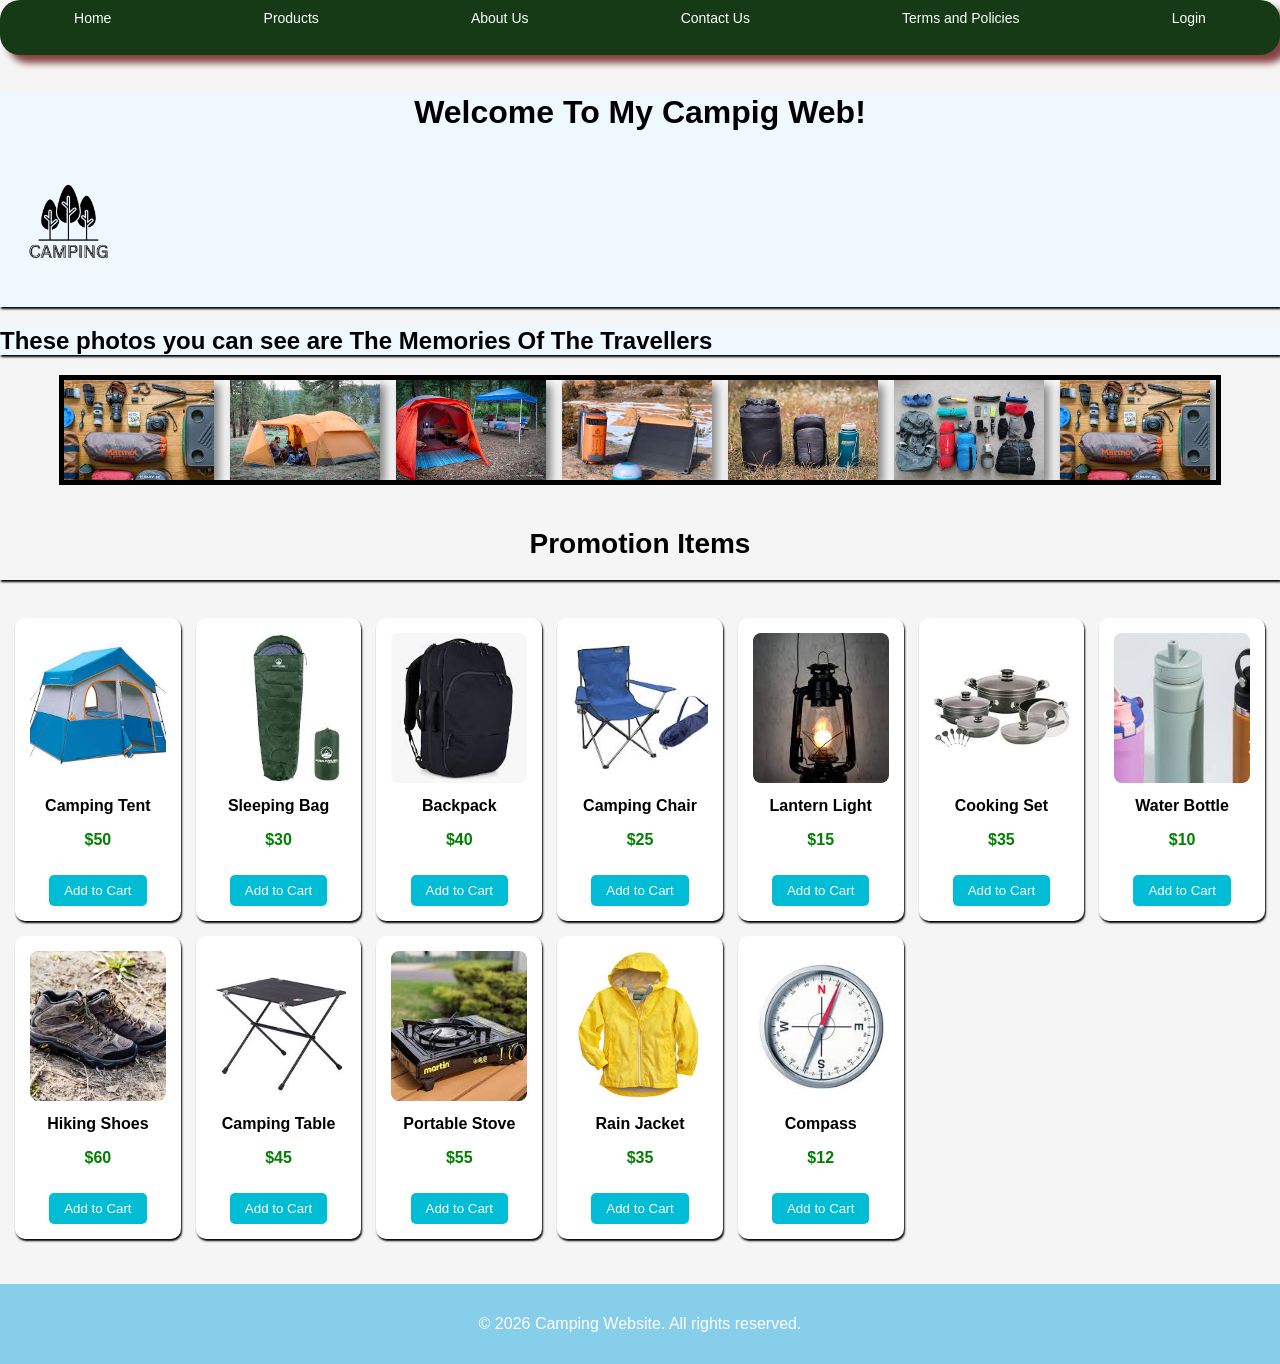
<file: index.html>
<!DOCTYPE html>
<html lang="en">
<head>
    <meta charset="UTF-8">
    <meta name="viewport" content="width=device-width, initial-scale=1.0">
    <title>Camping</title>
    <link rel="stylesheet" href="index.css">
    <style>
        .contact{
            display: flex;
            align-items: center;
            gap: 8px;

        }
        h1{
            text-align: center;
        }
        .box{
            display: flex;
            align-items: center;
            justify-content: center;
        }
        .heading{
             border: 1px; background-color: aliceblue; box-shadow: 1px 2px 2px black
        }

    </style>
<body>
        <nav class="navbar">
        
        <ul>
            <li><a href="index.html">Home</a></li>
            <li><a href="product.html">Products</a></li>
            <li><a href="aboutus.html">About Us</a></li>
            <li><a href="contactus.html">Contact Us</a></li>
            <li><a href="term.html">Terms and Policies</a></li>
            <li><a href="login.html">Login</a></li>
            
        </ul>
    </nav><br>
<header style="border: 1px; background-color: aliceblue; box-shadow: 1px 2px 2px black;">
        <h1 style="  font-size: 2em;">Welcome To My Campig Web!</h1>
    <div class="logo">
        <img src="logo.png" alt="mylogo">
    </div>
</header>

    <h2 class="heading">These photos you can see are The Memories Of The Travellers</h2>
    <div class="carousel">
        <div class="group">
            <div class="card"><img src="one.jpg" alt="camping item"></div>
            <div class="card"><img src="two.jpg" alt="camping item"></div>
            <div class="card"><img src="three.jpg" alt="camping item"></div>
            <div class="card"><img src="four.jpg" alt="camping item"></div>
            <div class="card"><img src="five.jpg" alt="camping item"></div>
            <div class="card"><img src="six.jpg" alt="camping item"></div>
        </div>
        <div aria-hidden="true" class="group">
            <div class="card"><img src="one.jpg" alt="camping item"></div>
            <div class="card"><img src="two.jpg" alt="camping item"></div>
            <div class="card"><img src="three.jpg" alt="camping item"></div>
            <div class="card"><img src="four.jpg" alt="camping item"></div>
            <div class="card"><img src="five.jpg" alt="camping item"></div>
            <div class="card"><img src="six.jpg" alt="camping item"></div>
        </div>
    </div>
<h2 class="section-title" style="border: 1px; box-shadow: 1px 2px 2px black; color: black;">Promotion Items</h2> 
<div class="products"> 
    <!-- 12 Products --> 
     <div class="product"> 
        <img src="campingtent.png">
        <h3>Camping Tent</h3> 
        <p class="price">$50</p> 
        <button>Add to Cart</button> 
    </div> 
    <div class="product"> 
        <img src="sleepingbag.png"> 
        <h3>Sleeping Bag</h3> 
        <p class="price">$30</p> 
        <button>Add to Cart</button> 
    </div> 
    <div class="product"> 
        <img src="backpackk.png"> 
        <h3>Backpack</h3> 
        <p class="price">$40</p>
        <button>Add to Cart</button> 
    </div> 
    <div class="product"> 
        <img src="campingchair.png"> 
        <h3>Camping Chair</h3> 
        <p class="price">$25</p> 
        <button>Add to Cart</button> 
    </div> 
    <div class="product"> 
        <img src="laternlight.png"> 
        <h3>Lantern Light</h3> 
        <p class="price">$15</p> 
        
        <button>Add to Cart</button> 
    </div> 
    <div class="product"> 
        <img src="cookingset.jpg"> 
        <h3>Cooking Set</h3> 
        <p class="price">$35</p> 
        <button>Add to Cart</button> 
    </div> 
    <div class="product"> 
        <img src="waterbottles.jpg"> 
        <h3>Water Bottle</h3> 
        <p class="price">$10</p> 
        <button>Add to Cart</button> 
    </div> 
    <div class="product"> 
        <img src="hkshoes.jpg"> 
        <h3>Hiking Shoes</h3> 
        <p class="price">$60</p> 
        <button>Add to Cart</button> 
    </div> 
    <div class="product"> 
        <img src="campingtables.jpg"> 
        <h3>Camping Table</h3> 
        <p class="price">$45</p> 
        <button>Add to Cart</button> 
    </div> 
    <div class="product"> 
        <img src="portablestove.jpg"> 
        <h3>Portable Stove</h3> 
        <p class="price">$55</p> 
        <button>Add to Cart</button> 
    </div> 
    <div class="product"> 
        <img src="rainjacket.jpg"> 
        <h3>Rain Jacket</h3> 
        <p class="price">$35</p> 
        <button>Add to Cart</button> 
    </div> 
    <div class="product"> 
        <img src="compass.jpg"> 
        <h3>Compass</h3> 
        <p class="price">$12</p> 
        <button>Add to Cart</button> 
    </div> 
</div>
<footer>
    <p>&copy; 2026 Camping Website. All rights reserved.</p>
</footer>
</body>
</html>
</file>
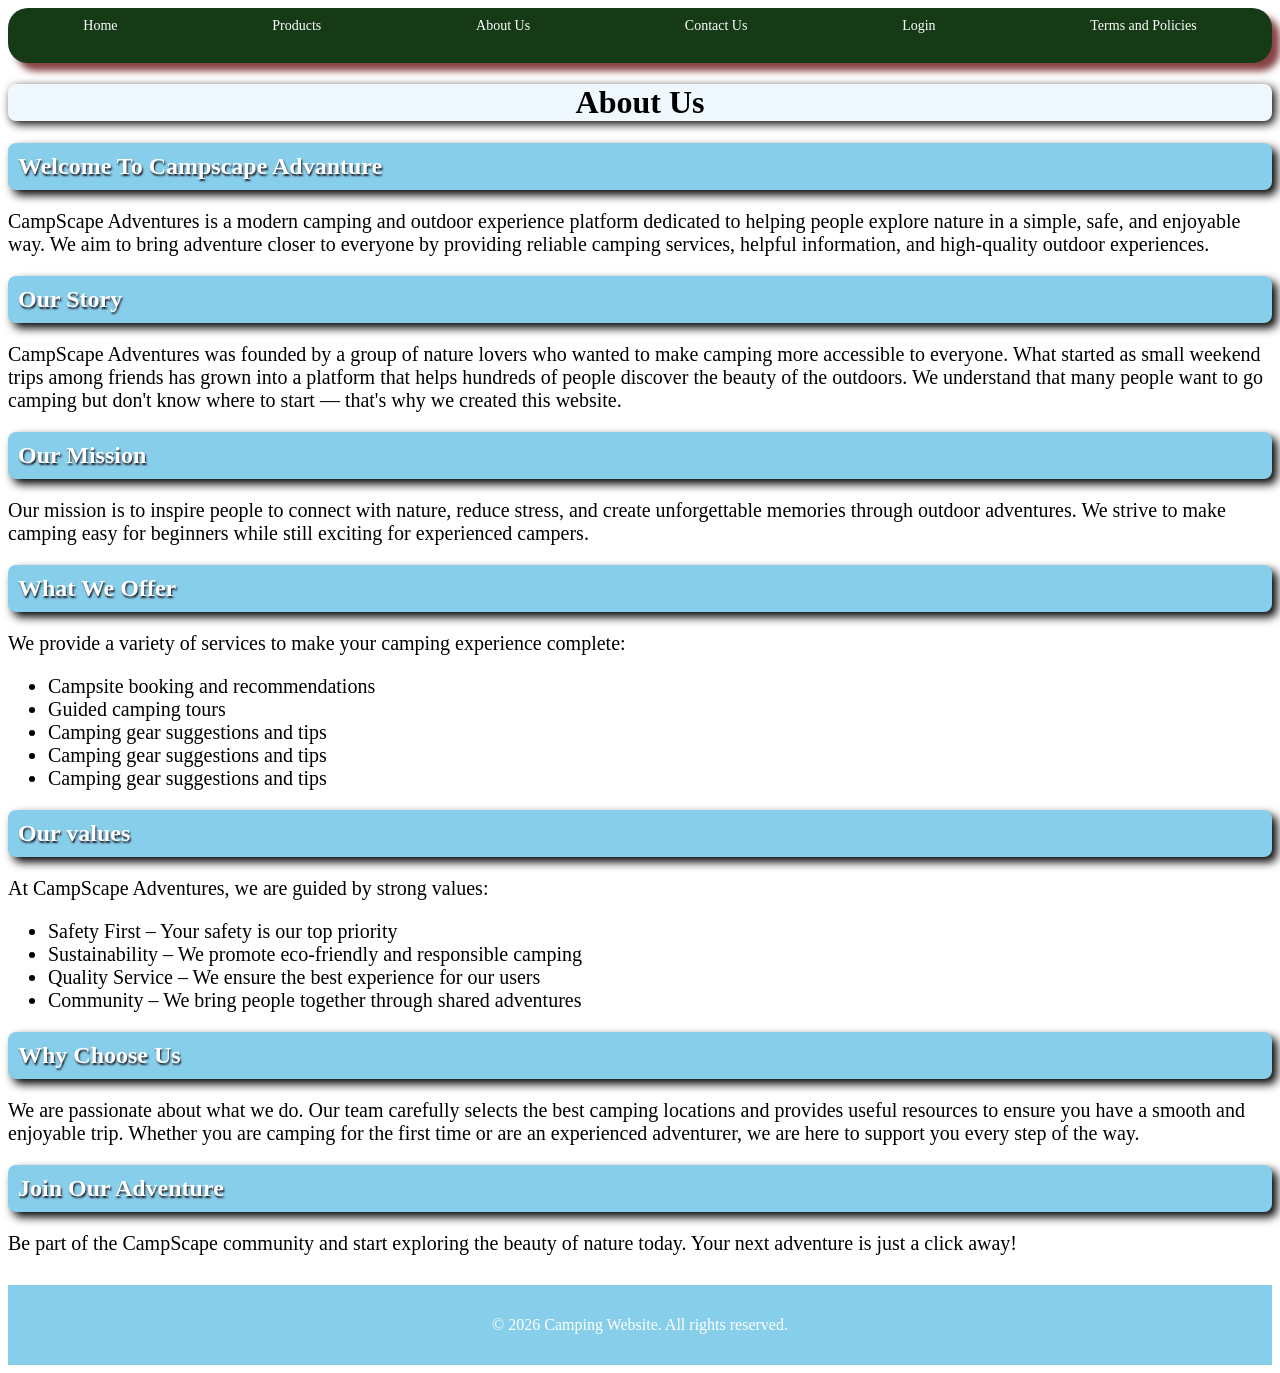
<file: aboutus.html>
<!DOCTYPE html>
<html lang="en">
<head>
    <meta charset="UTF-8">
    <meta name="viewport" content="width=device-width, initial-scale=1.0">
    <title>About Us</title>
    <link rel="stylesheet" href="aboutus.css">
    <style>
        body{
            background-color: rgb(255, 255, 255);
        }
        .text{
             font-size: 20px;
             color: rgb(0, 0, 0);
        }
        .heading{
             text-shadow: 1px 2px 2px rgb(27, 22, 31);
             color: rgb(255, 255, 255);
             border: 1px;
             background-color:skyblue;
             border-radius: 8px;
             padding: 10px;
             box-shadow: 5px 5px 10px black;
            
        }
    </style>
</head>
<body>
        <nav class="navbar">
        
        <ul>
            <li><a href="index.html">Home</a></li>
            <li><a href="product.html">Products</a></li>
            <li><a href="aboutus.html">About Us</a></li>
            <li><a href="contactus.html">Contact Us</a></li>
            <li><a href="login.html">Login</a></li>
            <li><a href="term.html">Terms and Policies</a></li>
        </ul>
    </nav>
    <h1 style="text-align: center; border: 1px; background-color: aliceblue ; color: rgb(0, 0, 0); border-radius: 8px; box-shadow: 3px 3px 10px rgb(0, 0, 0);">About Us</h1>
    <h2 class="heading">Welcome To Campscape Advanture</h2>
    <p class="text">
        CampScape Adventures is a modern camping and outdoor experience platform dedicated to helping people explore nature in a simple, safe, and enjoyable way. We aim to bring adventure closer to everyone by providing reliable camping services, helpful information, and high-quality outdoor experiences.
    </p>
    <h2 class="heading">Our Story</h2>
    <p class="text">
        CampScape Adventures was founded by a group of nature lovers who wanted to make camping more accessible to everyone. What started as small weekend trips among friends has grown into a platform that helps hundreds of people discover the beauty of the outdoors. We understand that many people want to go camping but don't know where to start — that's why we created this website.
    </p>
    <h2 class="heading">Our Mission</h2>
    <p class="text">
        Our mission is to inspire people to connect with nature, reduce stress, and create unforgettable memories through outdoor adventures. We strive to make camping easy for beginners while still exciting for experienced campers.
    </p>
    <h2 class="heading">What We Offer</h2>
    <p class="text">
        We provide a variety of services to make your camping experience complete:
        <ul>
            <div class="text">
                   <li>Campsite booking and recommendations</li>
            <li>Guided camping tours</li>
            <li>Camping gear suggestions and tips</li>
            <li>Camping gear suggestions and tips</li>
            <li>Camping gear suggestions and tips</li>
            </div>
         
        </ul>
    </p>
    <h2 class="heading">Our values</h2>
    <p class="text">At CampScape Adventures, we are guided by strong values:
        <ul>
            <div class="text">
                  <li>Safety First – Your safety is our top priority</li>
            <li>Sustainability – We promote eco-friendly and responsible camping</li>
            <li>Quality Service – We ensure the best experience for our users</li>
            <li>Community – We bring people together through shared adventures</li>
            </div>
          
        </ul>
</p>
    <h2 class="heading">Why Choose Us</h2>
    <p class="text">We are passionate about what we do. Our team carefully selects the best camping locations and provides useful resources to ensure you have a smooth and enjoyable trip. Whether you are camping for the first time or are an experienced adventurer, we are here to support you every step of the way.</p>
    <h2 class="heading">Join Our Adventure</h2>
    <p class="text">Be part of the CampScape community and start exploring the beauty of nature today. Your next adventure is just a click away!</p>
<footer>
    <p>&copy; 2026 Camping Website. All rights reserved.</p>
</footer>
</body>
</html>
</file>
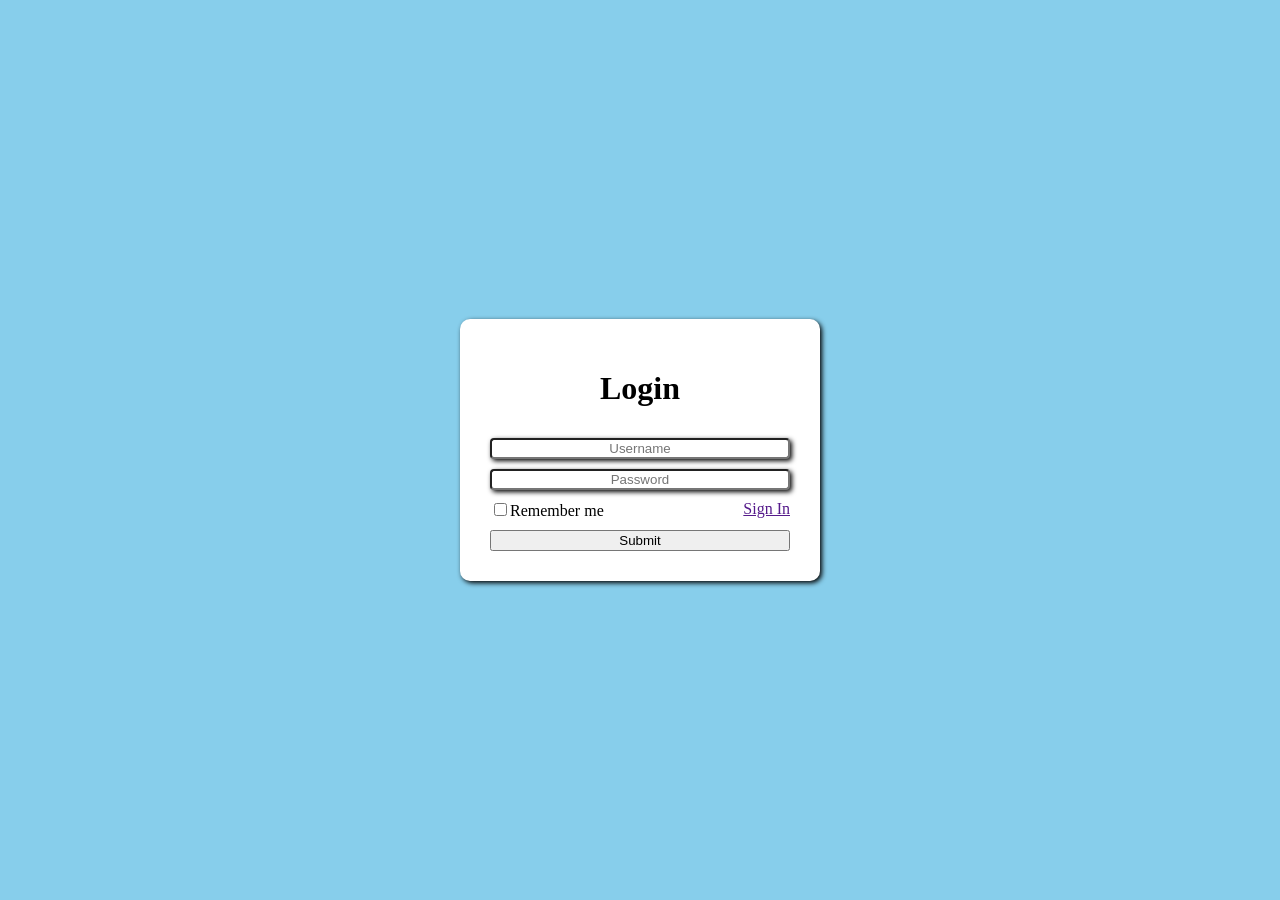
<file: login.html>
<!DOCTYPE html>
<html lang="en">
<head>
    <meta charset="UTF-8">
    <meta name="viewport" content="width=device-width, initial-scale=1.0">
    <title>Document</title>
    <link rel="stylesheet" href="login.css">
</head>
<body>
    <div class="container">
        <div class="loginbox">
            <h1 style="text-align: center; ">Login</h1>
            <input type="text" name="username" placeholder="Username">
            <input type="password" name="password" placeholder="Password">
        <div>
            <input type="checkbox" name="checkbox" id="checkbox">Remember me <a href="">Sign In</a>
        </div>
            <input type="submit" name="submit" value="Submit">
        </div>
    </div>
</body>
</html>
</file>
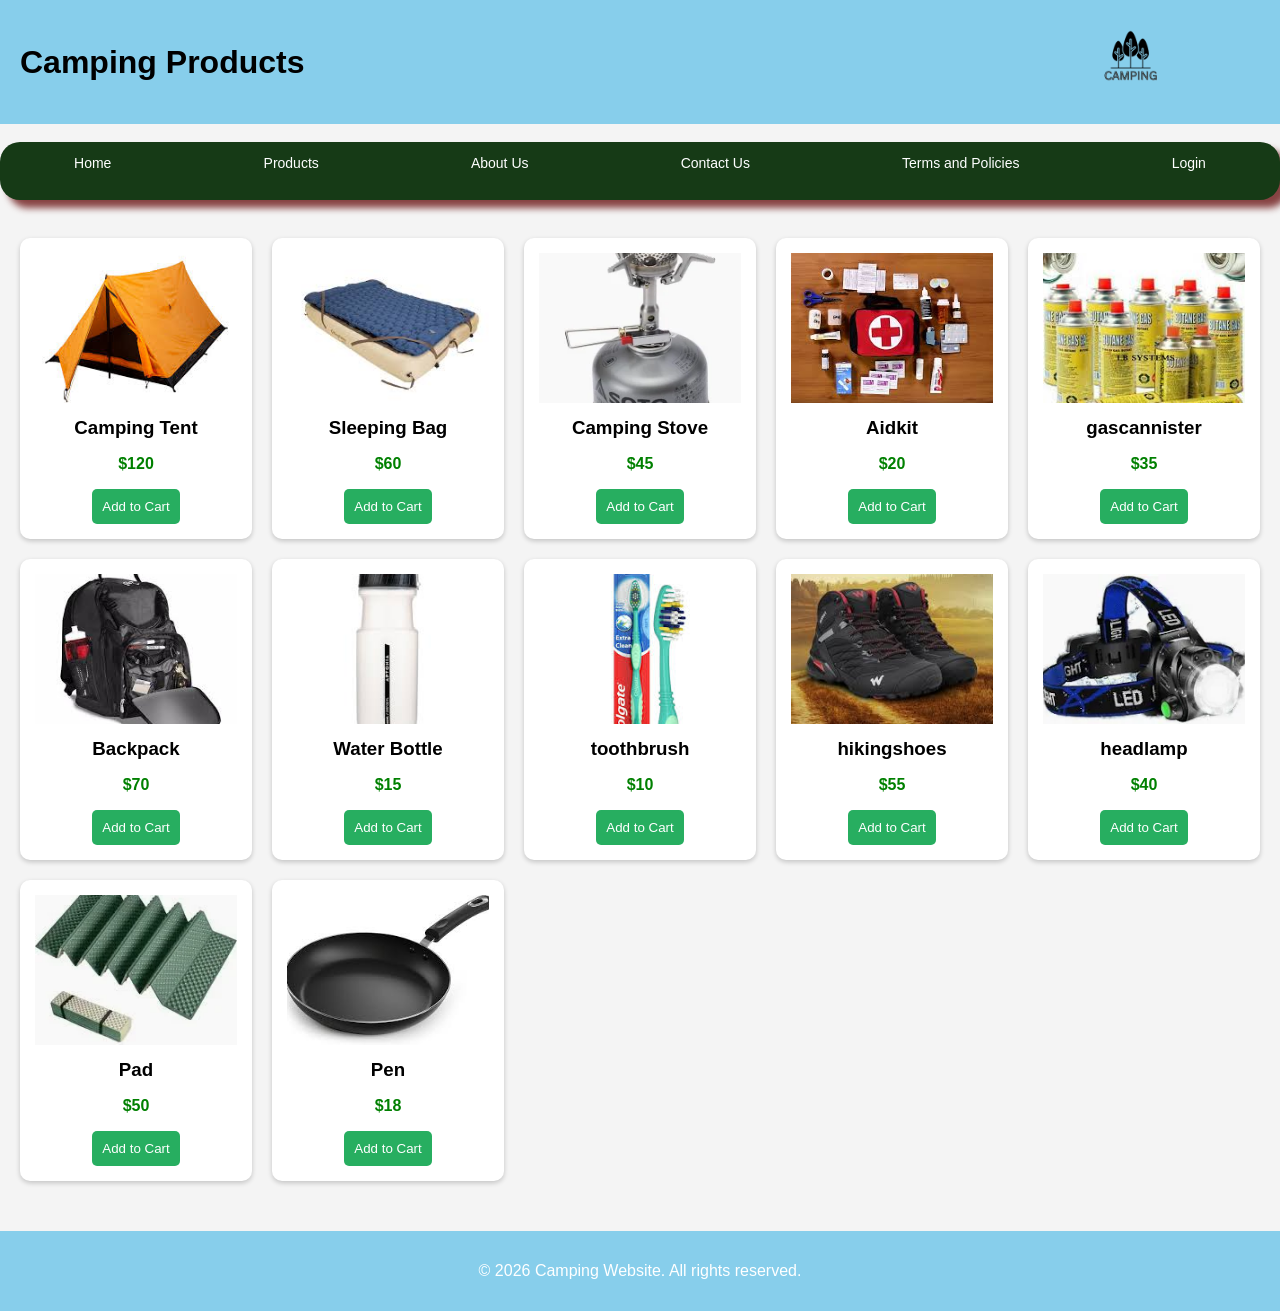
<file: product.html>
<!DOCTYPE html>
<html lang="en">
<head>
    <meta charset="UTF-8">
    <meta name="viewport" content="width=device-width, initial-scale=1.0">
    <title>Document</title>
</head>
<body>
    <!DOCTYPE html>
<html lang="en">
<head>
  <meta charset="UTF-8">
  <title>Camping Products</title>
  <style>
    .navbar ul{
    list-style-type: none;
    background-color: rgb(22, 58, 22);
    padding: 0px;
    margin: 0px;
    border-radius: 20px;
    border: 2px;
    box-shadow: 8px 8px 7px rgb(135, 67, 67);
    gap: 4px;
    align-items: center;
    justify-content: space-around;
    flex-wrap: wrap;
    display: flex;
}
.navbar a{
    text-decoration: none;
    color: rgb(254, 255, 255);
    display: block;
    text-align: center;
    padding: 10px 15px;
    font-size: 14px;
    height: 35px;
    transition: 0.5s;
    border: 1px;
    border-radius: 30px;
    margin-top: 3px;
}
.navbar a:hover{
    color: rgb(0, 0, 0);
    background-color: aliceblue;
    transform: translate3d(0, 0, 50px);
}
    body {
      font-family: Arial;
      margin: 0;
      background: #f4f4f4;
    }

    header {
            display: flex;
            align-items: center;
            justify-content: space-between;
            padding: 10px 20px;
            background-color: skyblue;
        }

    .container {
      display: grid;
      grid-template-columns: repeat(auto-fit, minmax(200px, 1fr));
      gap: 20px;
      padding: 20px;
    }

    .card {
      background: white;
      padding: 15px;
      border-radius: 10px;
      text-align: center;
      box-shadow: 0 2px 5px rgba(0,0,0,0.2);
    }

    .card img {
      width: 100%;
      height: 150px;
      object-fit: cover;
    }

    .card h3 {
      margin: 10px 0;
    }

    .card p {
      color: green;
      font-weight: bold;
    }

    button {
      background: #27ae60;
      color: white;
      border: none;
      padding: 10px;
      border-radius: 5px;
      cursor: pointer;
    }

    button:hover {
      background: #219150;
    }
  .card img {
    width: 100%;
    height: 150px;
    object-fit: cover;
    transition: 0.3s;
    cursor: pointer;
  }

  .card img:hover {
    transform: scale(1.1);
  }

  /* Modal (popup) */
  .modal {
    display: none;
    position: fixed;
    z-index: 1;
    left: 0;
    top: 0;
    width: 100%;
    height: 100%;
    background: rgba(0,0,0,0.7);
  }

  .modal-content {
    background: white;
    margin: 10% auto;
    padding: 20px;
    width: 300px;
    border-radius: 10px;
    text-align: center;
  }

  .close {
    float: right;
    cursor: pointer;
    font-size: 20px;
  }
/* Hover zoom */
.card img {
  width: 100%;
  height: 150px;
  object-fit: cover;
  cursor: pointer;
  transition: 0.3s;
}
.card img:hover {
  transform: scale(1.05);
}

/* Fullscreen viewer */
.viewer {
  display: none;
  position: fixed;
  top: 0;
  left: 0;
  width: 100%;
  height: 100%;
  background: black;
  z-index: 999;
}

/* Full image */
.viewer img {
  width: 100%;
  height: 100%;
  object-fit: cover;
  opacity: 0.7;
}

/* Details overlay */
.viewer-content {
  position: absolute;
  bottom: 20px;
  left: 20px;
  color: white;
}

/* Close button */
.close-btn {
  position: absolute;
  top: 20px;
  right: 30px;
  font-size: 30px;
  color: white;
  cursor: pointer;
}
.logo img {
            width: 250px;
            height: 100px;
            object-fit: contain; /* keeps logo ratio */
        }
footer {
            text-align: center;
            padding: 15px;
            background: skyblue;
            color: white;
            margin-top: 30px;
        }
  </style>
</head>
<body>

<header>
  <h1>Camping Products</h1>
  <div class="logo">
    <img src="logo.png" alt="mylogo">
  </div>
</header><br>
    <nav class="navbar">
        
        <ul>
            <li><a href="index.html">Home</a></li>
            <li><a href="product.html">Products</a></li>
            <li><a href="aboutus.html">About Us</a></li>
            <li><a href="contactus.html">Contact Us</a></li>
            <li><a href="term.html">Terms and Policies</a></li>
            <li><a href="login.html">Login</a></li>
        </ul>
    </nav><br>
<div class="container">

  <div class="card">
    <img src="tent.jpg">
    <h3>Camping Tent</h3>
    <p>$120</p>
    <button onclick="addToCart('Camping Tent')">Add to Cart</button>
  </div>

  <div class="card">
    <img src="bed.jpg">
    <h3>Sleeping Bag</h3>
    <p>$60</p>
    <button onclick="addToCart('Sleeping Bag')">Add to Cart</button>
  </div>

  <div class="card">
    <img src="stove.webp">
    <h3>Camping Stove</h3>
    <p>$45</p>
    <button onclick="addToCart('Camping Stove')">Add to Cart</button>
  </div>

  <div class="card">
    <img src="aidkit.jpg">
    <h3>Aidkit</h3>
    <p>$20</p>
    <button onclick="addToCart('aidkit')">Add to Cart</button>
  </div>

  <div class="card">
    <img src="gascannister.jpg">
    <h3>gascannister</h3>
    <p>$35</p>
    <button onclick="addToCart('gascannister')">Add to Cart</button>
  </div>

  <div class="card">
    <img src="backpack.jpg">
    <h3>Backpack</h3>
    <p>$70</p>
    <button onclick="addToCart('Backpack')">Add to Cart</button>
  </div>

  <div class="card">
    <img src="bottle.jpg">
    <h3>Water Bottle</h3>
    <p>$15</p>
    <button onclick="addToCart('Water Bottle')">Add to Cart</button>
  </div>

  <div class="card">
    <img src="toothbrush.jpg">
    <h3>toothbrush</h3>
    <p>$10</p>
    <button onclick="addToCart('toothbrush')">Add to Cart</button>
  </div>

  <div class="card">
    <img src="hikingshoes.jpg">
    <h3>hikingshoes</h3>
    <p>$55</p>
    <button onclick="addToCart('hikingshoes')">Add to Cart</button>
  </div>

  <div class="card">
    <img src="headlamp.webp">
    <h3>headlamp</h3>
    <p>$40</p>
    <button onclick="addToCart('headlamp')">Add to Cart</button>
  </div>

  <div class="card">
    <img src="pad.webp">
    <h3>Pad</h3>
    <p>$50</p>
    <button onclick="addToCart('Pad')">Add to Cart</button>
  </div>

  <div class="card">
    <img src="pen.jpg">
    <h3>Pen</h3>
    <p>$18</p>
    <button onclick="addToCart('Pen')">Add to Cart</button>
  </div>

</div>

<script>
  function addToCart(productName) {
    alert(productName + " added to cart!");
  }
</script>
<footer>
    <p>&copy; 2026 Camping Website. All rights reserved.</p>
</footer>

</body>
</html>
</body>
</html>
</file>
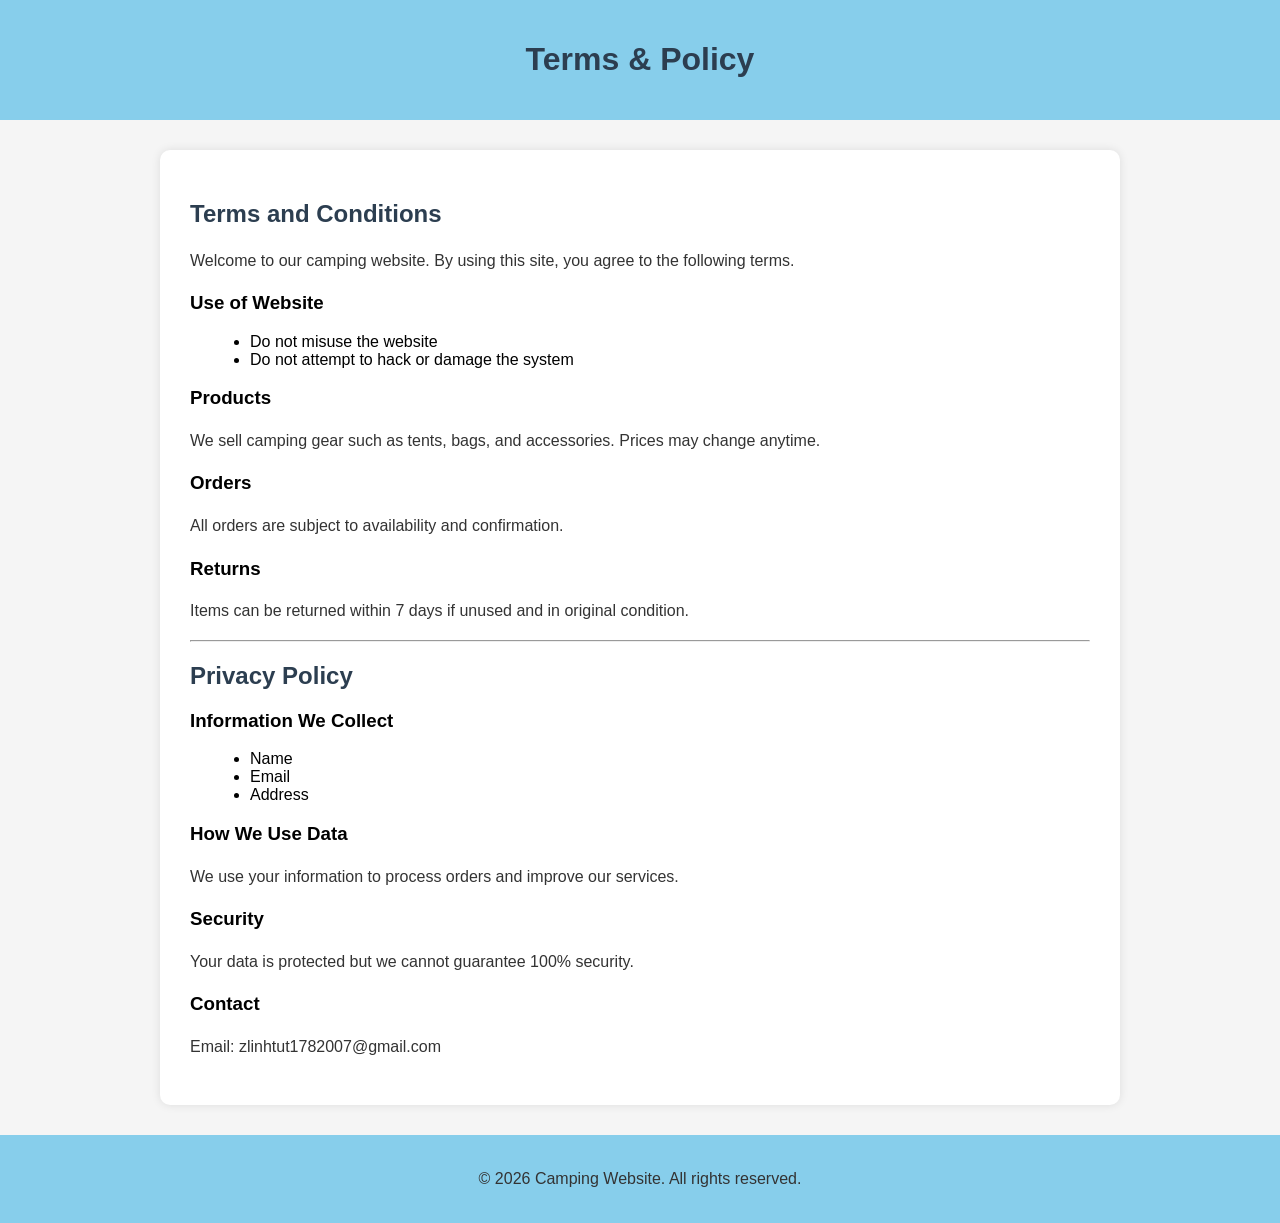
<file: term.html>
<!DOCTYPE html>
<html lang="en">
<head>
    <meta charset="UTF-8">
    <meta name="viewport" content="width=```html
<!DOCTYPE html>
<html lang="en">
<head>
    <meta charset="UTF-8">
    <title>Terms & Policy</title>
    <style>
        body {
            font-family: Arial, sans-serif;
            margin: 0;
            background-color: #f5f5f5;
        }

        header {
            background-color: skyblue;
            color: white;
            padding: 20px;
            text-align: center;
        }

        .container {
            max-width: 900px;
            margin: 30px auto;
            background: white;
            padding: 30px;
            border-radius: 10px;
            box-shadow: 0 0 10px rgba(0,0,0,0.1);
        }

        h1, h2 {
            color: #2c3e50;
        }

        p {
            line-height: 1.6;
            color: #333;
        }

        ul {
            margin-left: 20px;
        }

        footer {
            text-align: center;
            padding: 15px;
            background: skyblue;
            color: white;
            margin-top: 30px;
        }
    </style>
</head>

<body>

<header>
    <h1>Terms & Policy</h1>
</header>

<div class="container">

    <h2>Terms and Conditions</h2>
    <p>Welcome to our camping website. By using this site, you agree to the following terms.</p>

    <h3>Use of Website</h3>
    <ul>
        <li>Do not misuse the website</li>
        <li>Do not attempt to hack or damage the system</li>
    </ul>

    <h3>Products</h3>
    <p>We sell camping gear such as tents, bags, and accessories. Prices may change anytime.</p>

    <h3>Orders</h3>
    <p>All orders are subject to availability and confirmation.</p>

    <h3>Returns</h3>
    <p>Items can be returned within 7 days if unused and in original condition.</p>

    <hr>

    <h2>Privacy Policy</h2>

    <h3>Information We Collect</h3>
    <ul>
        <li>Name</li>
        <li>Email</li>
        <li>Address</li>
    </ul>

    <h3>How We Use Data</h3>
    <p>We use your information to process orders and improve our services.</p>

    <h3>Security</h3>
    <p>Your data is protected but we cannot guarantee 100% security.</p>

    <h3>Contact</h3>
    <p>Email: zlinhtut1782007@gmail.com</p>

</div>

<footer>
    <p>&copy; 2026 Camping Website. All rights reserved.</p>
</footer>
</file>
<file: index.css>
.carousel{
    margin: auto;
    width: 90%;
    display: flex;
    overflow-x: auto;
    border: 5px solid black;
}
.carousel::-webkit-scrollbar{
    display: none;
}
.group{
    justify-content: center;
    display: flex;
    align-items: center;
    gap: 1em;
    animation: scroll 8s linear infinite;
    padding-right: 1em;
}
.card{
    flex: 0 0 auto;
    height: 100%;
    width: 150px;
    display: flex;
    justify-content: center;
    align-items: center;
    border-radius: 3px;
    object-fit: cover;
}
.card img {
    width: 100%;
    height: 100px;
    object-fit: cover;
}
@keyframes scroll{
    from {translate:0%;}
    to {translate:-100%;}
}
body{
    background-color: rgba(252, 244, 244, 0);
}


.navbar ul{
    list-style-type: none;
    background-color:  rgb(22, 58, 22);
    padding: 0px;
    margin: 0px;
    border-radius: 20px;
    border: 2px;
    box-shadow: 8px 8px 7px rgb(135, 67, 67);
    gap: 4px;
    align-items: center;
    justify-content: space-around;
    flex-wrap: wrap;
    display: flex;
}
.navbar a{
    text-decoration: none;
    color: rgb(254, 255, 255);
    display: block;
    text-align: center;
    padding: 10px 15px;
    font-size: 14px;
    height: 35px;
    transition: 0.5s;
    border: 1px;
    border-radius: 30px;
}
.navbar a:hover{
    color: rgb(0, 0, 0);
    background-color: aliceblue;
    transform: translate3d(0, 0, 50px);
}
div .card,.group{
    border: 1px;
    box-shadow: 5px 5px 10px gray;
}
.logo img {
            width: 150px;
            height: auto;
            object-fit: contain; /* keeps logo ratio */
        }
@media (max-width: 768px){       
    header {
                display: flex;
                align-items: center;
                justify-content: space-between;
                padding: 10px 20px;
                background-color: #ffffff;
                flex-direction: column;
        text-align: center;
    }
        }

footer {
            text-align: center;
            padding: 15px;
            background: skyblue;
            color: white;
            margin-top: 30px;
        }
body { font-family: Arial, sans-serif;
     margin: 0; background: #f5f5f5; }
      /* Section Title */ .section-title { text-align: center; padding: 20px; font-size: 28px; color: #2c3e50; } 
      /* Grid Layout */ .products {
    display: grid;
    grid-template-columns: repeat(auto-fit, minmax(150px, 1fr));
    gap: 15px;
    padding: 15px;
} 
      /* Product Card */ .product { background: white; border-radius: 10px; padding: 15px; text-align: center; transition: 0.3s; box-shadow: 1px 2px 2px black;} 
      .product:hover { transform: scale(1.05); } 
      /* Image */ .product img { width: 100%; height: 150px; object-fit: cover; border-radius: 8px; } 
      /* Text */ .product h3 { font-size: 16px; margin: 10px 0; } .price { color: green; font-weight: bold; } 
      /* Button */ button { margin-top: 10px; padding: 8px 15px; border: none; background: #00bcd4; color: white; border-radius: 5px; cursor: pointer; } 
      button:hover { background: #0097a7; }
@media (max-width: 600px) {

    h1 {
        font-size: 1.8em;
    }

    .section-title {
        font-size: 20px;
    }

    .products {
        grid-template-columns: repeat(2, 1fr);
    }

    .product img {
        height: 120px;
    }

    button {
        padding: 6px 10px;
        font-size: 12px;
    }
}
</file>
<file: aboutus.css>
.navbar ul{
    list-style-type: none;
    background-color:  rgb(22, 58, 22);
    padding: 0px;
    margin: 0px;
    border-radius: 20px;
    border: 2px;
    box-shadow: 8px 8px 7px rgb(135, 67, 67);
    gap: 4px;
    align-items: center;
    justify-content: space-around;
    flex-wrap: wrap;
    display: flex;
}
.navbar a{
    text-decoration: none;
    color: rgb(254, 255, 255);
    display: block;
    text-align: center;
    padding: 10px 15px;
    font-size: 14px;
    height: 35px;
    transition: 0.5s;
    border: 1px;
    border-radius: 30px;
}
.navbar a:hover{
    color: rgb(0, 0, 0);
    background-color: aliceblue;
    transform: translate3d(0, 0, 50px);}
footer {
            text-align: center;
            padding: 15px;
            background: skyblue;
            color: white;
            margin-top: 30px;
        }
</file>
<file: login.css>
body{
    margin: 0;
    height: 100vh;
    display: flex;
    justify-content: center;
    align-items: center;
    background-color: skyblue;
}

/* main container */
.container{
    width: 300px;              /* control size */
    padding: 30px;
    background-color: rgb(255, 255, 255);
    border-radius: 10px;

    display: flex;
    justify-content: center;
    align-items: center;
    box-shadow: 2px 2px 5px black;
}

/* login form */
.loginbox{
    display: flex;
    flex-direction: column;
    gap: 10px;
    width: 100%;
}
a{
    float: right;
}
input[type="text"], input[type="password"]{
    text-align: center;
    border-radius: 4px;
    box-shadow: 2px 2px 5px;
}
</file>
